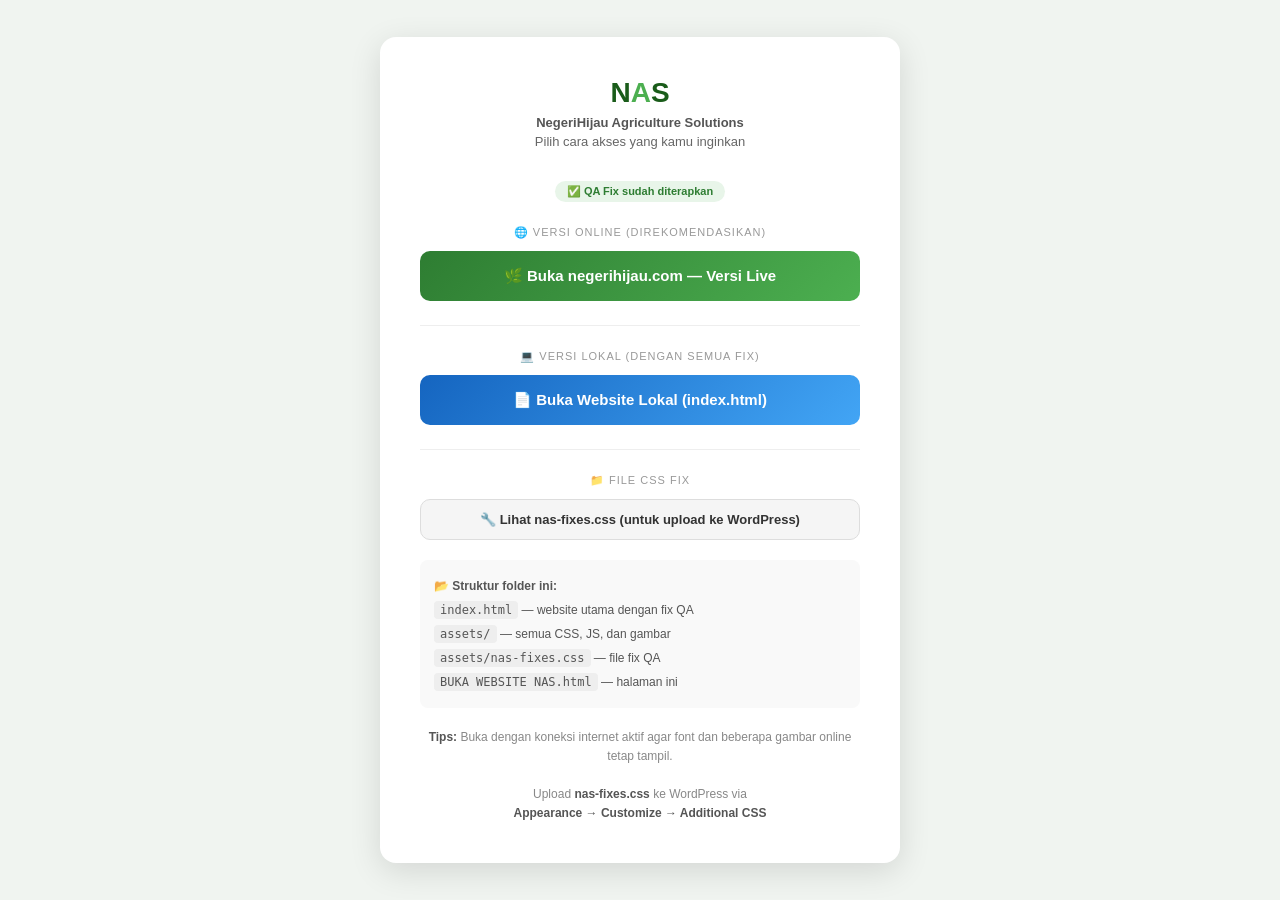
<file: BUKA WEBSITE NAS.html>
<!DOCTYPE html>
<html lang="id">
<head>
<meta charset="UTF-8">
<title>Akses Website NAS NegeriHijau</title>
<style>
  * { margin: 0; padding: 0; box-sizing: border-box; }
  body {
    font-family: 'Segoe UI', sans-serif;
    background: #f0f4f0;
    display: flex;
    align-items: center;
    justify-content: center;
    min-height: 100vh;
  }
  .card {
    background: white;
    border-radius: 16px;
    padding: 40px;
    max-width: 520px;
    width: 90%;
    box-shadow: 0 8px 32px rgba(0,0,0,0.12);
    text-align: center;
  }
  .logo { font-size: 28px; font-weight: 800; color: #1a5c1a; margin-bottom: 6px; }
  .logo span { color: #4caf50; }
  .subtitle { color: #666; font-size: 13px; margin-bottom: 32px; }
  .btn {
    display: block; width: 100%; padding: 16px 20px;
    border-radius: 10px; text-decoration: none;
    font-weight: 700; font-size: 15px; margin-bottom: 14px;
    transition: transform 0.15s, box-shadow 0.15s;
    cursor: pointer; border: none;
  }
  .btn:hover { transform: translateY(-2px); box-shadow: 0 6px 20px rgba(0,0,0,0.15); }
  .btn-green { background: linear-gradient(135deg, #2e7d32, #4caf50); color: white; }
  .btn-blue  { background: linear-gradient(135deg, #1565c0, #42a5f5); color: white; }
  .btn-gray  { background: #f5f5f5; color: #333; border: 1px solid #ddd; font-size: 13px; padding: 12px 20px; }
  .divider { border: none; border-top: 1px solid #eee; margin: 24px 0; }
  .label { font-size: 11px; text-transform: uppercase; letter-spacing: 1px; color: #999; margin-bottom: 12px; }
  .badge { display: inline-block; background: #e8f5e9; color: #2e7d32; border-radius: 20px; padding: 4px 12px; font-size: 11px; font-weight: 600; margin-bottom: 24px; }
  .note { font-size: 12px; color: #888; margin-top: 20px; line-height: 1.6; }
  .note b { color: #555; }
  .files { background: #f9f9f9; border-radius: 8px; padding: 14px; text-align: left; margin-top: 20px; font-size: 12px; color: #555; line-height: 2; }
  .files span { font-family: monospace; background: #eee; padding: 2px 6px; border-radius: 4px; }
</style>
</head>
<body>
<div class="card">

  <div class="logo">N<span>A</span>S</div>
  <div style="font-size:13px;color:#555;font-weight:600;margin-bottom:4px;">NegeriHijau Agriculture Solutions</div>
  <div class="subtitle">Pilih cara akses yang kamu inginkan</div>

  <div class="badge">✅ QA Fix sudah diterapkan</div>

  <div class="label">🌐 Versi Online (Direkomendasikan)</div>
  <a class="btn btn-green" href="https://negerihijau.com" target="_blank">
    🌿 Buka negerihijau.com — Versi Live
  </a>

  <hr class="divider">

  <div class="label">💻 Versi Lokal (dengan semua fix)</div>
  <a class="btn btn-blue" href="index.html" target="_blank">
    📄 Buka Website Lokal (index.html)
  </a>

  <hr class="divider">

  <div class="label">📁 File CSS Fix</div>
  <a class="btn btn-gray" href="assets/nas-fixes.css" target="_blank">
    🔧 Lihat nas-fixes.css (untuk upload ke WordPress)
  </a>

  <div class="files">
    📂 <b>Struktur folder ini:</b><br>
    <span>index.html</span> — website utama dengan fix QA<br>
    <span>assets/</span> — semua CSS, JS, dan gambar<br>
    <span>assets/nas-fixes.css</span> — file fix QA<br>
    <span>BUKA WEBSITE NAS.html</span> — halaman ini
  </div>

  <p class="note">
    <b>Tips:</b> Buka dengan koneksi internet aktif agar
    font dan beberapa gambar online tetap tampil.<br><br>
    Upload <b>nas-fixes.css</b> ke WordPress via<br>
    <b>Appearance → Customize → Additional CSS</b>
  </p>

</div>
</body>
</html>
</file>
